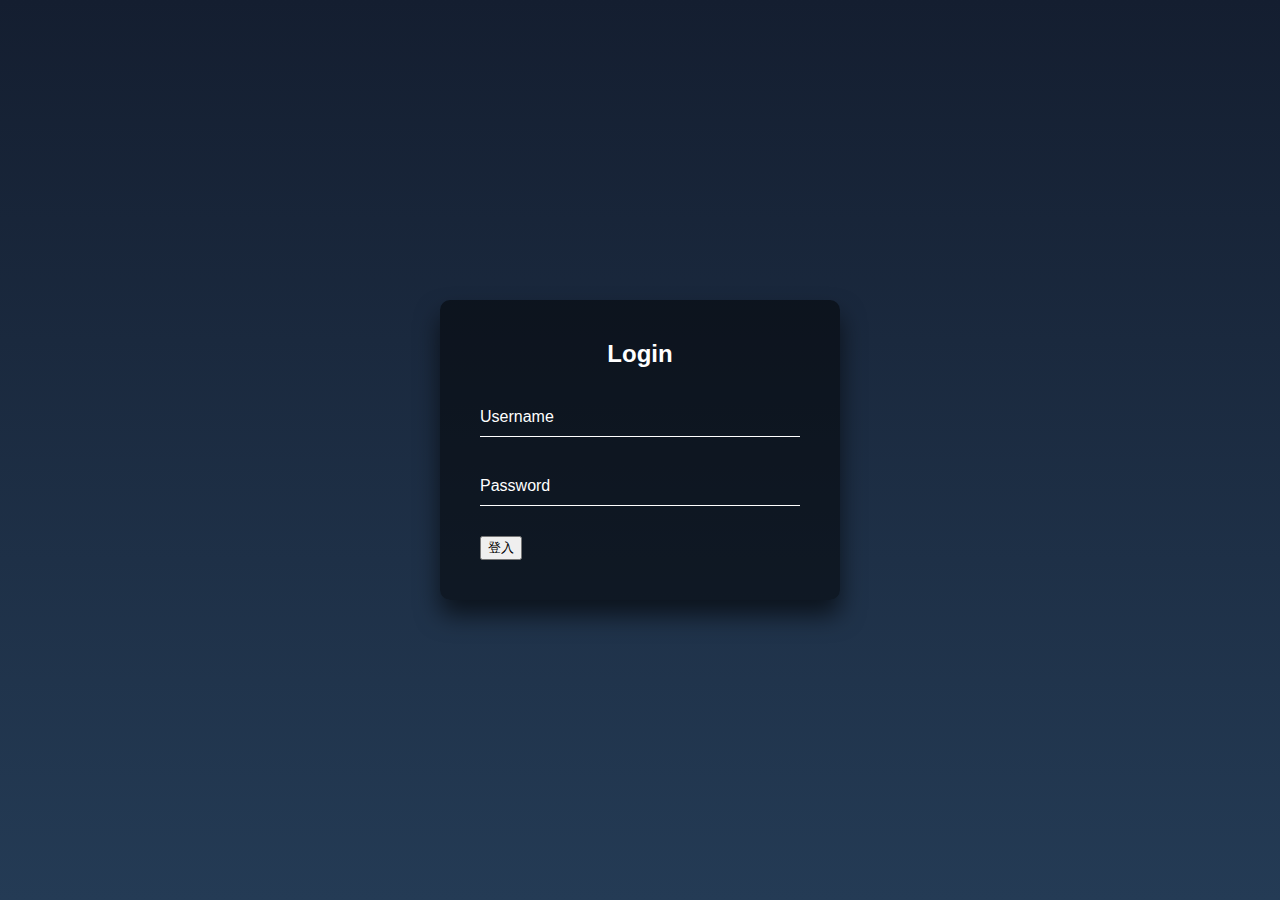
<file: templates/login.html>
<!DOCTYPE html>
<html lang="en">

<head>
  <meta charset="UTF-8">
  <title>Login</title>
  <style>
    html {
      height: 100%;
    }

    body {
      margin: 0;
      padding: 0;
      font-family: sans-serif;
      background: linear-gradient(#141e30, #243b55);
    }

    .login-box {
      position: absolute;
      top: 50%;
      left: 50%;
      width: 400px;
      padding: 40px;
      transform: translate(-50%, -50%);
      background: rgba(0, 0, 0, .5);
      box-sizing: border-box;
      box-shadow: 0 15px 25px rgba(0, 0, 0, .6);
      border-radius: 10px;
    }

    .login-box h2 {
      margin: 0 0 30px;
      padding: 0;
      color: #fff;
      text-align: center;
    }

    .login-box .user-box {
      position: relative;
    }

    .login-box .user-box input {
      width: 100%;
      padding: 10px 0;
      font-size: 16px;
      color: #fff;
      margin-bottom: 30px;
      border: none;
      border-bottom: 1px solid #fff;
      outline: none;
      background: transparent;
    }

    .login-box .user-box label {
      position: absolute;
      top: 0;
      left: 0;
      padding: 10px 0;
      font-size: 16px;
      color: #fff;
      pointer-events: none;
      transition: .5s;
    }

    .login-box .user-box input:focus~label,
    .login-box .user-box input:valid~label {
      top: -20px;
      left: 0;
      color: #03e9f4;
      font-size: 12px;
    }

    .login-box form a {
      position: relative;
      display: inline-block;
      padding: 10px 20px;
      color: #03e9f4;
      font-size: 16px;
      text-decoration: none;
      text-transform: uppercase;
      overflow: hidden;
      transition: .5s;
      margin-top: 40px;
      letter-spacing: 4px
    }

    .login-box a:hover {
      background: #03e9f4;
      color: #fff;
      border-radius: 5px;
      box-shadow: 0 0 5px #03e9f4,
        0 0 25px #03e9f4,
        0 0 50px #03e9f4,
        0 0 100px #03e9f4;
    }

    .login-box a span {
      position: absolute;
      display: block;
    }

    .login-box a span:nth-child(1) {
      top: 0;
      left: -100%;
      width: 100%;
      height: 2px;
      background: linear-gradient(90deg, transparent, #03e9f4);
      animation: btn-anim1 1s linear infinite;
    }

    @keyframes btn-anim1 {
      0% {
        left: -100%;
      }

      50%,
      100% {
        left: 100%;
      }
    }

    .login-box a span:nth-child(2) {
      top: -100%;
      right: 0;
      width: 2px;
      height: 100%;
      background: linear-gradient(180deg, transparent, #03e9f4);
      animation: btn-anim2 1s linear infinite;
      animation-delay: .25s
    }

    @keyframes btn-anim2 {
      0% {
        top: -100%;
      }

      50%,
      100% {
        top: 100%;
      }
    }

    .login-box a span:nth-child(3) {
      bottom: 0;
      right: -100%;
      width: 100%;
      height: 2px;
      background: linear-gradient(270deg, transparent, #03e9f4);
      animation: btn-anim3 1s linear infinite;
      animation-delay: .5s
    }

    @keyframes btn-anim3 {
      0% {
        right: -100%;
      }

      50%,
      100% {
        right: 100%;
      }
    }

    .login-box a span:nth-child(4) {
      bottom: -100%;
      left: 0;
      width: 2px;
      height: 100%;
      background: linear-gradient(360deg, transparent, #03e9f4);
      animation: btn-anim4 1s linear infinite;
      animation-delay: .75s
    }

    @keyframes btn-anim4 {
      0% {
        bottom: -100%;
      }

      50%,
      100% {
        bottom: 100%;
      }
    }
  </style>
  
</head>

<body>
  <!-- partial:index.partial.html -->
  <div class="login-box">
    <h2>Login</h2>
    <form method="post">
      <div class="user-box">
        <input type="text" name="username" required="">
        <label>Username</label>
      </div>
      <div class="user-box">
        <input type="password" name="password" required="">
        <label>Password</label>
      </div>
      <button type="submit" class="btn btn-warning">登入</button>

    </form>
  </div>
  <!-- partial -->

</body>

</html>
</file>
